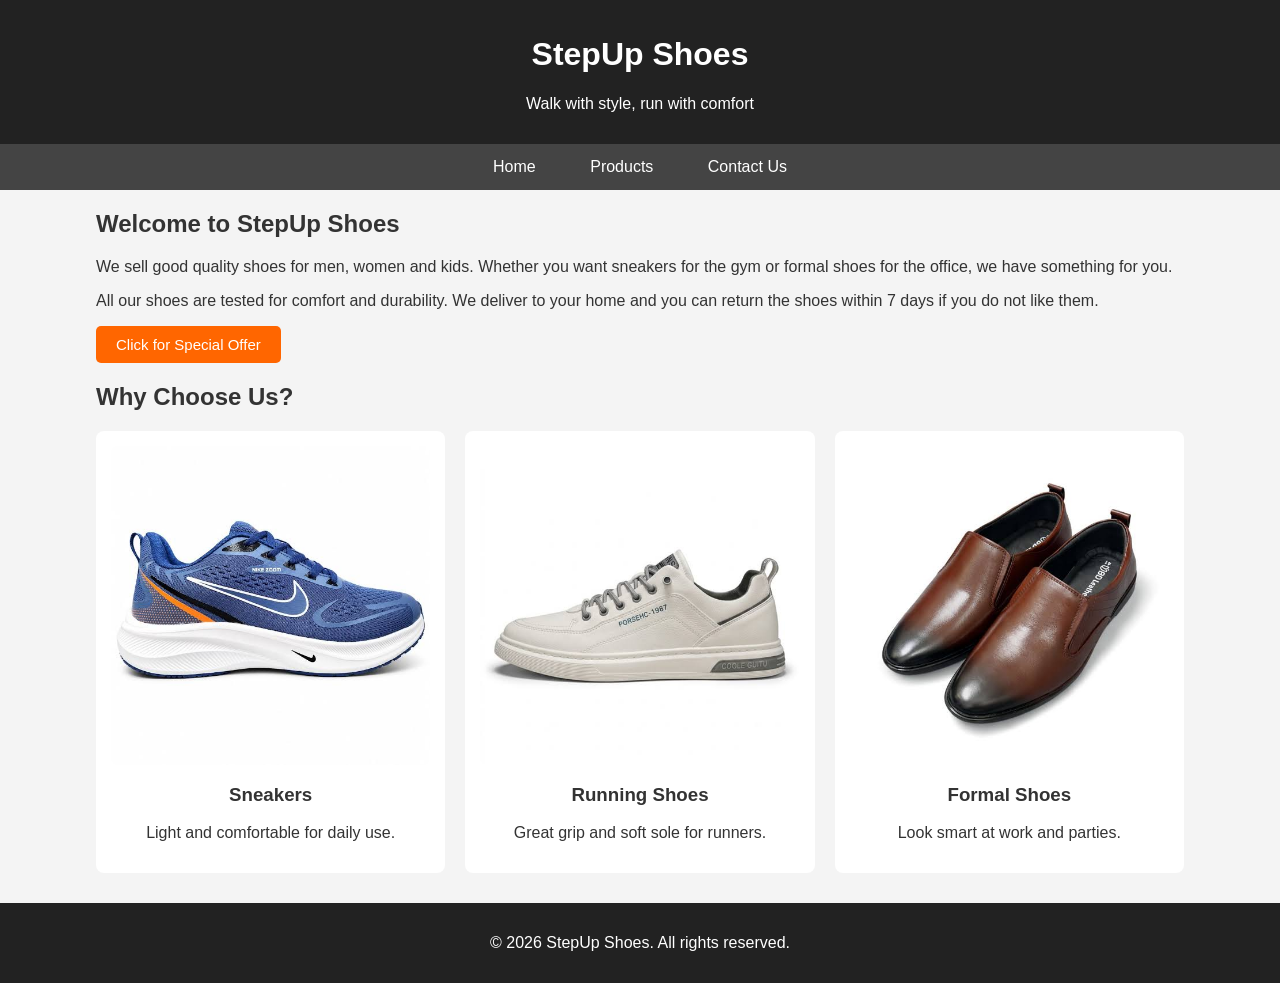
<file: index.html>
<html lang="en">
<head>
    <meta charset="UTF-8">
    <meta name="viewport" content="width=device-width, initial-scale=1.0">
    <title>Document</title>
      <link rel="stylesheet" href="style.css">

</head>
<body>
    <!-- Name: shahriar jaman rohit, ID:2431676 -->
 
<header>
  <h1>StepUp Shoes</h1>
  <p>Walk with style, run with comfort</p>
</header>
 
<nav>
  <ul>
    <li><a href="index.html">Home</a></li>
    <li><a href="products.html">Products</a></li>
    <li><a href="contact.html">Contact Us</a></li>
  </ul>
</nav>


<div class="content">
  <h2>Welcome to StepUp Shoes</h2>
  <p>We sell good quality shoes for men, women and kids. Whether you want sneakers for the gym or formal shoes for the office, we have something for you.</p>
  <p>All our shoes are tested for comfort and durability. We deliver to your home and you can return the shoes within 7 days if you do not like them.</p>
 
  <button onclick="showOffer()">Click for Special Offer</button>
  <p id="offerText"></p>

   <h2>Why Choose Us?</h2>
  <div class="flex-box">
    <div class="flex-item">
      <img src="image/air runner.jpg" alt="Sneakers">
      <h3>Sneakers</h3>
      <p>Light and comfortable for daily use.</p>
    </div>
    <div class="flex-item">
      <img src="image/city runner.jpg" alt="Running shoes">
      <h3>Running Shoes</h3>
      <p>Great grip and soft sole for runners.</p>
    </div>
    <div class="flex-item">
      <img src="image/formal.jpg" alt="Formal shoes">
      <h3>Formal Shoes</h3>
      <p>Look smart at work and parties.</p>
    </div>
  </div>
</div>
 
<footer>
  <p>&copy; 2026 StepUp Shoes. All rights reserved.</p>
</footer>

      <script src="script.js"></script>

</body>
</html>
</file>
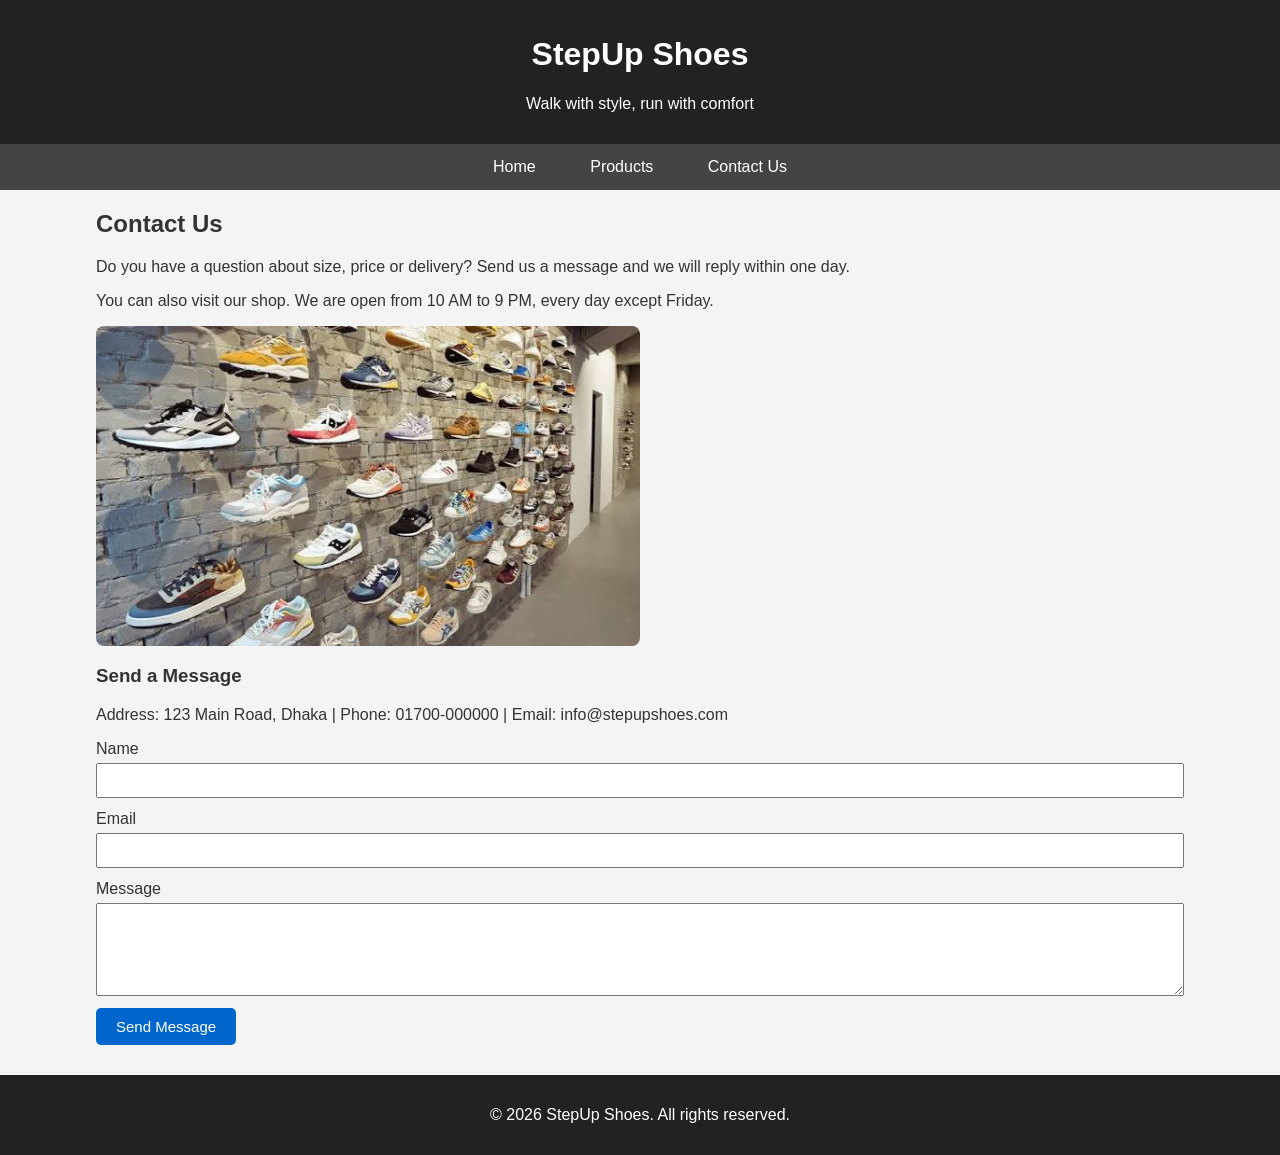
<file: contact.html>
<html lang="en">
<head>
    <meta charset="UTF-8">
    <meta name="viewport" content="width=device-width, initial-scale=1.0">
    <title>Document</title>
      <link rel="stylesheet" href="style.css">

</head>
<body>
    <!-- Name: shahriar jaman rohit, ID: 2431676 -->
 
<header>
  <h1>StepUp Shoes</h1>
  <p>Walk with style, run with comfort</p>
</header>
 
<nav>
  <ul>
    <li><a href="index.html">Home</a></li>
    <li><a href="products.html">Products</a></li>
    <li><a href="contact.html">Contact Us</a></li>
  </ul>
</nav>

<div class="content">
  <h2>Contact Us</h2>
  <p>Do you have a question about size, price or delivery? Send us a message and we will reply within one day.</p>
  <p>You can also visit our shop. We are open from 10 AM to 9 PM, every day except Friday.</p>

  <img src="image/shop image.jpg" alt="Our shop" style="width:50%;">

  <h3>Send a Message</h3>
  <p>Address: 123 Main Road, Dhaka | Phone: 01700-000000 | Email: info@stepupshoes.com</p>
 
  <label>Name</label>
  <input type="text" id="name">
  <label>Email</label>
  <input type="text" id="email">
  <label>Message</label>
  <textarea id="msg" rows="5"></textarea>
 
  <button class="blue-btn" onclick="sendMessage()">Send Message</button>
</div>
 
<footer>
  <p>&copy; 2026 StepUp Shoes. All rights reserved.</p>
</footer>


      <script src="script.js"></script>

</body>
</html>
</file>
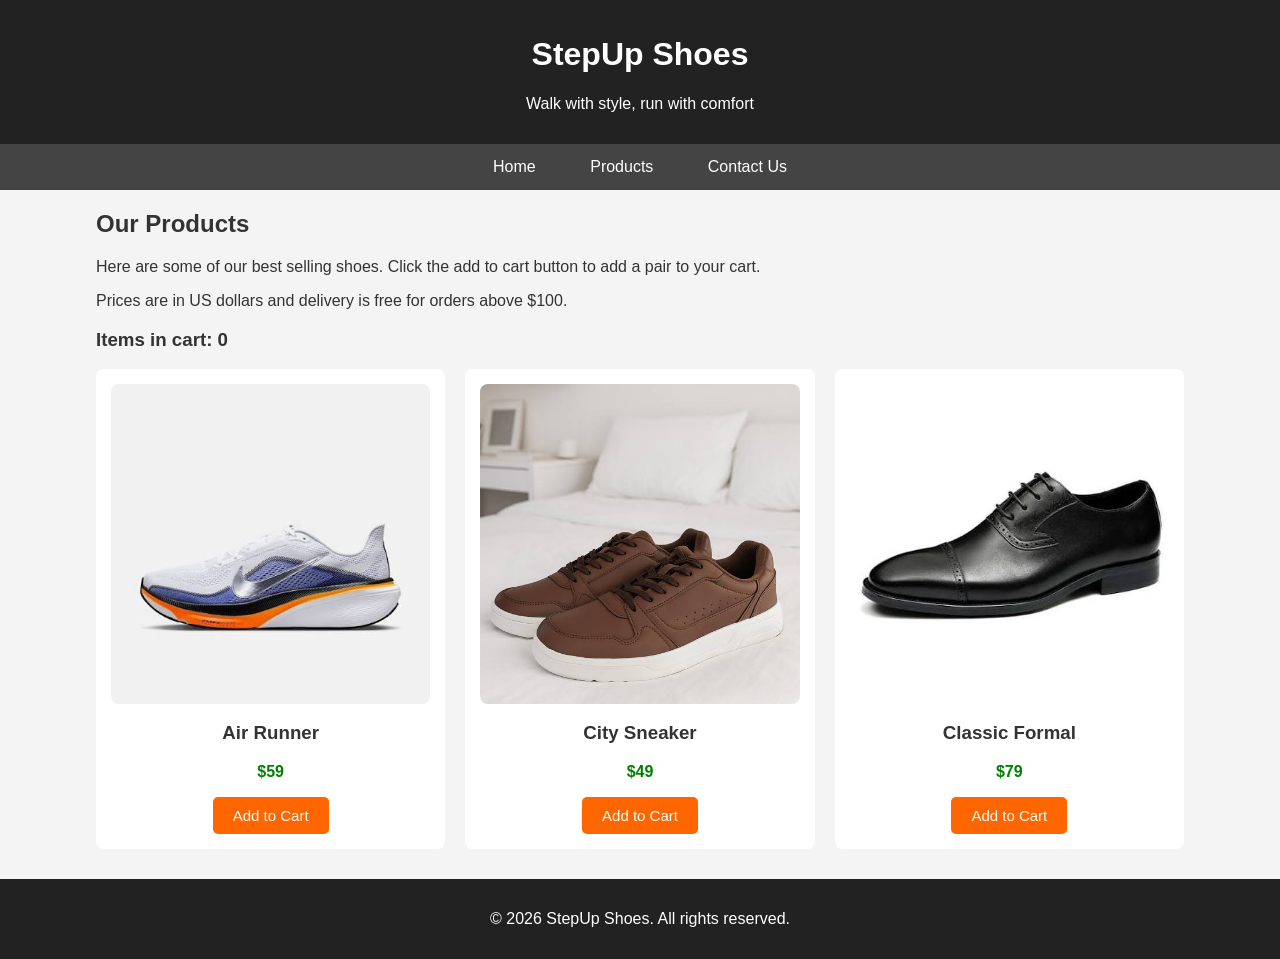
<file: products.html>
<html lang="en">
<head>
    <meta charset="UTF-8">
    <meta name="viewport" content="width=device-width, initial-scale=1.0">
    <title>Document</title>
      <link rel="stylesheet" href="style.css">

</head>
<body>
    <!-- Name: shahriar jaman rohit, ID: 2431676 -->
 
<header>
  <h1>StepUp Shoes</h1>
  <p>Walk with style, run with comfort</p>
</header>
 
<nav>
  <ul>
    <li><a href="index.html">Home</a></li>
    <li><a href="products.html">Products</a></li>
    <li><a href="contact.html">Contact Us</a></li>
  </ul>
</nav>
 
<div class="content">
  <h2>Our Products</h2>
  <p>Here are some of our best selling shoes. Click the add to cart button to add a pair to your cart.</p>
  <p>Prices are in US dollars and delivery is free for orders above $100.</p>
  <h3 id="cart">Items in cart: 0</h3>

   <div class="grid-box">
    <div class="product">
      <img src="image/airp.jpg" alt="Air Runner">
      <h3>Air Runner</h3>
      <p class="price">$59</p>
      <button onclick="addToCart('Air Runner')">Add to Cart</button>
    </div>
    <div class="product">
      <img src="image/sneakersp.jpg" alt="City Sneaker">
      <h3>City Sneaker</h3>
      <p class="price">$49</p>
      <button onclick="addToCart('City Sneaker')">Add to Cart</button>
    </div>
    <div class="product">
      <img src="image/formalp.jpg" alt="Classic Formal">
      <h3>Classic Formal</h3>
      <p class="price">$79</p>
      <button onclick="addToCart('Classic Formal')">Add to Cart</button>
    </div>
  </div>
</div>
 
<footer>
  <p>&copy; 2026 StepUp Shoes. All rights reserved.</p>
</footer>
 
<script src="script.js"></script>
</body>
</html>
</file>
<file: style.css>
body {
  margin: 0;
  font-family: Arial, sans-serif;
  background-color: #f4f4f4;
  color: #333;
}
 
header {
  background-color: #222;
  color: white;
  text-align: center;
  padding: 15px;
}
 
/* navigation bar */
nav ul {
  list-style-type: none;
  margin: 0;
  padding: 0;
  background-color: #444;
  text-align: center;
}
 
nav li {
  display: inline-block;
}
 
nav a {
  display: block;
  color: white;
  padding: 14px 25px;
  text-decoration: none;
}
 
nav a:hover {
  background-color: #ff6600;
}
 
.content {
  width: 85%;
  margin: 20px auto;
}
 
img {
  width: 100%;
  border-radius: 8px;
}
 
/* home page flex */
.flex-box {
  display: flex;
  gap: 20px;
}
 
.flex-item {
  flex: 1;
  background-color: white;
  padding: 15px;
  border-radius: 8px;
  text-align: center;
}

/* products page grid */
.grid-box {
  display: grid;
  grid-template-columns: repeat(3, 1fr);
  gap: 20px;
}
 
.product {
  background-color: white;
  padding: 15px;
  border-radius: 8px;
  text-align: center;
}
 
.price {
  color: green;
  font-weight: bold;
}
 
button {
  background-color: #ff6600;
  color: white;
  border: none;
  padding: 10px 20px;
  border-radius: 5px;
  cursor: pointer;
  font-size: 15px;
}
 
button:hover {
  background-color: #cc5200;
}
 
.blue-btn {
  background-color: #0066cc;
}
 
.blue-btn:hover {
  background-color: #004c99;
}
 
input, textarea {
  width: 100%;
  padding: 8px;
  margin: 5px 0 12px 0;
  box-sizing: border-box;
}
 
footer {
  background-color: #222;
  color: white;
  text-align: center;
  padding: 15px;
  margin-top: 30px;
}
</file>
